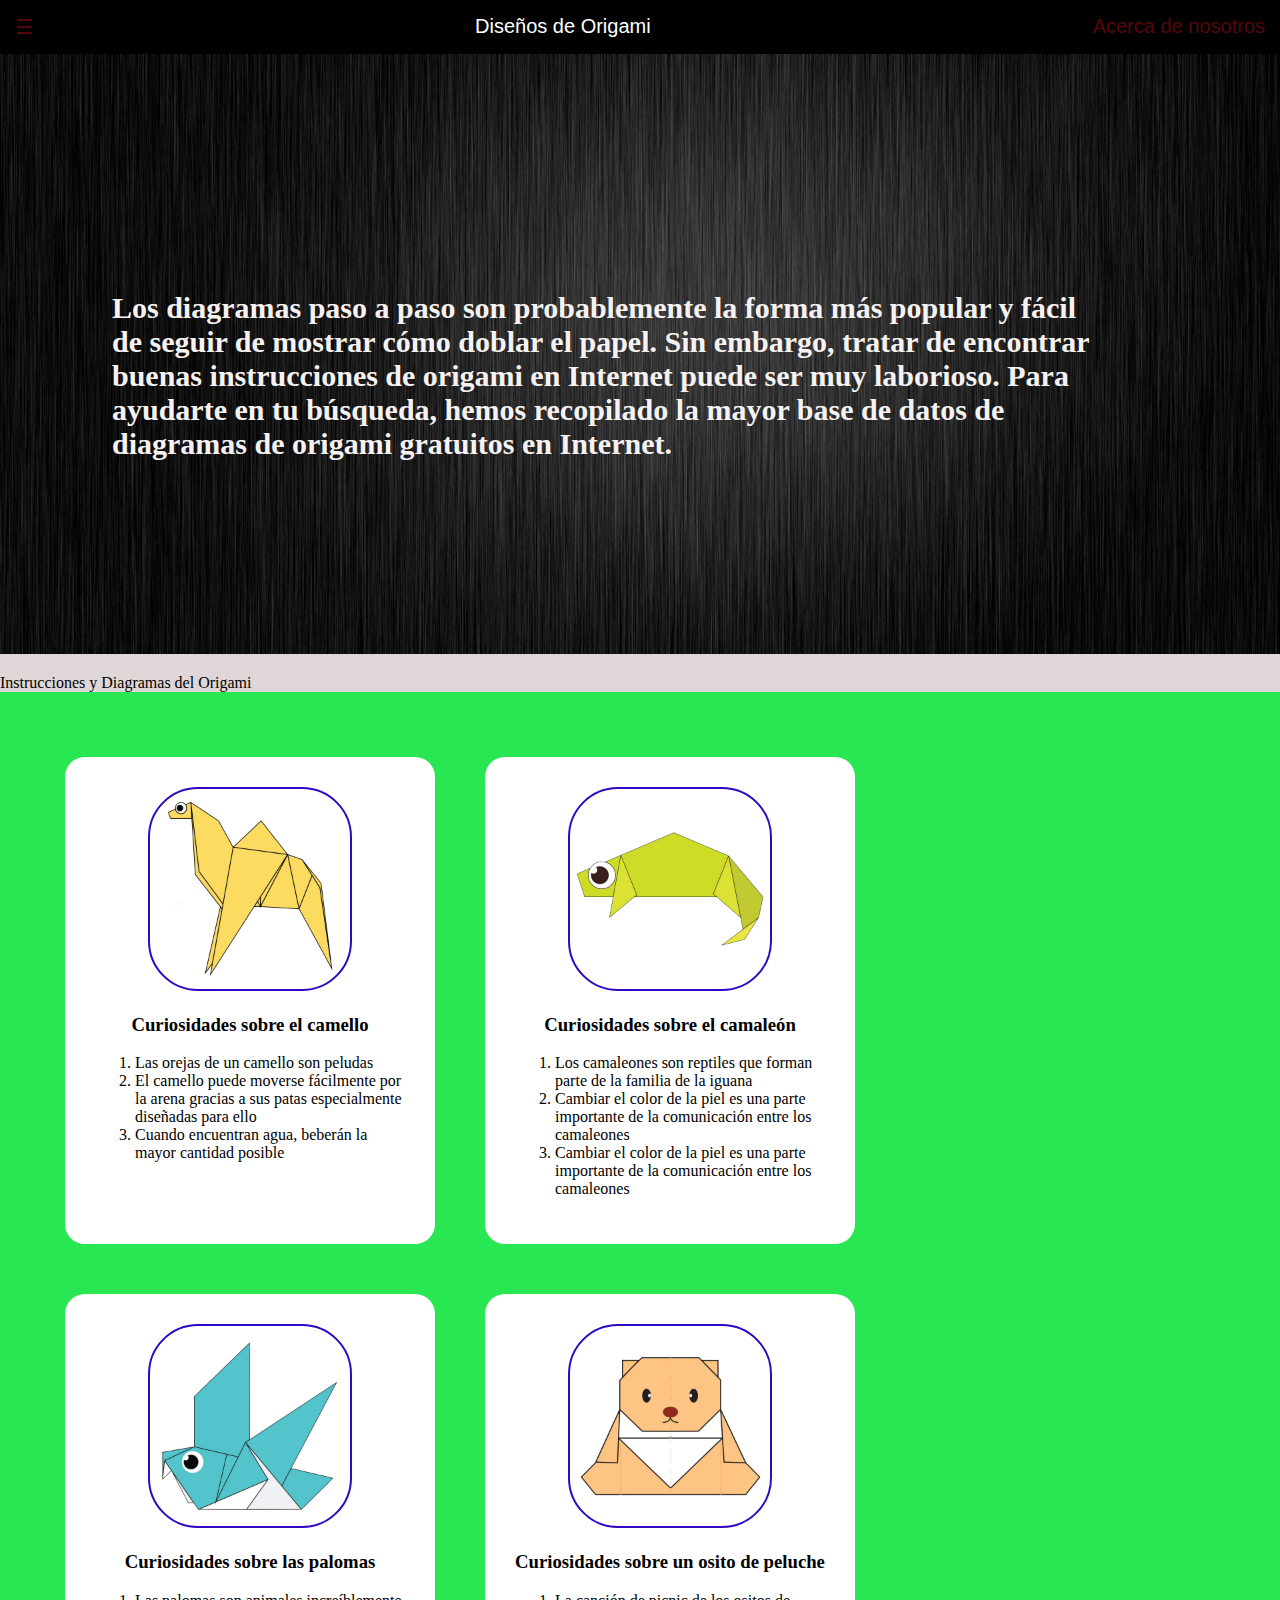
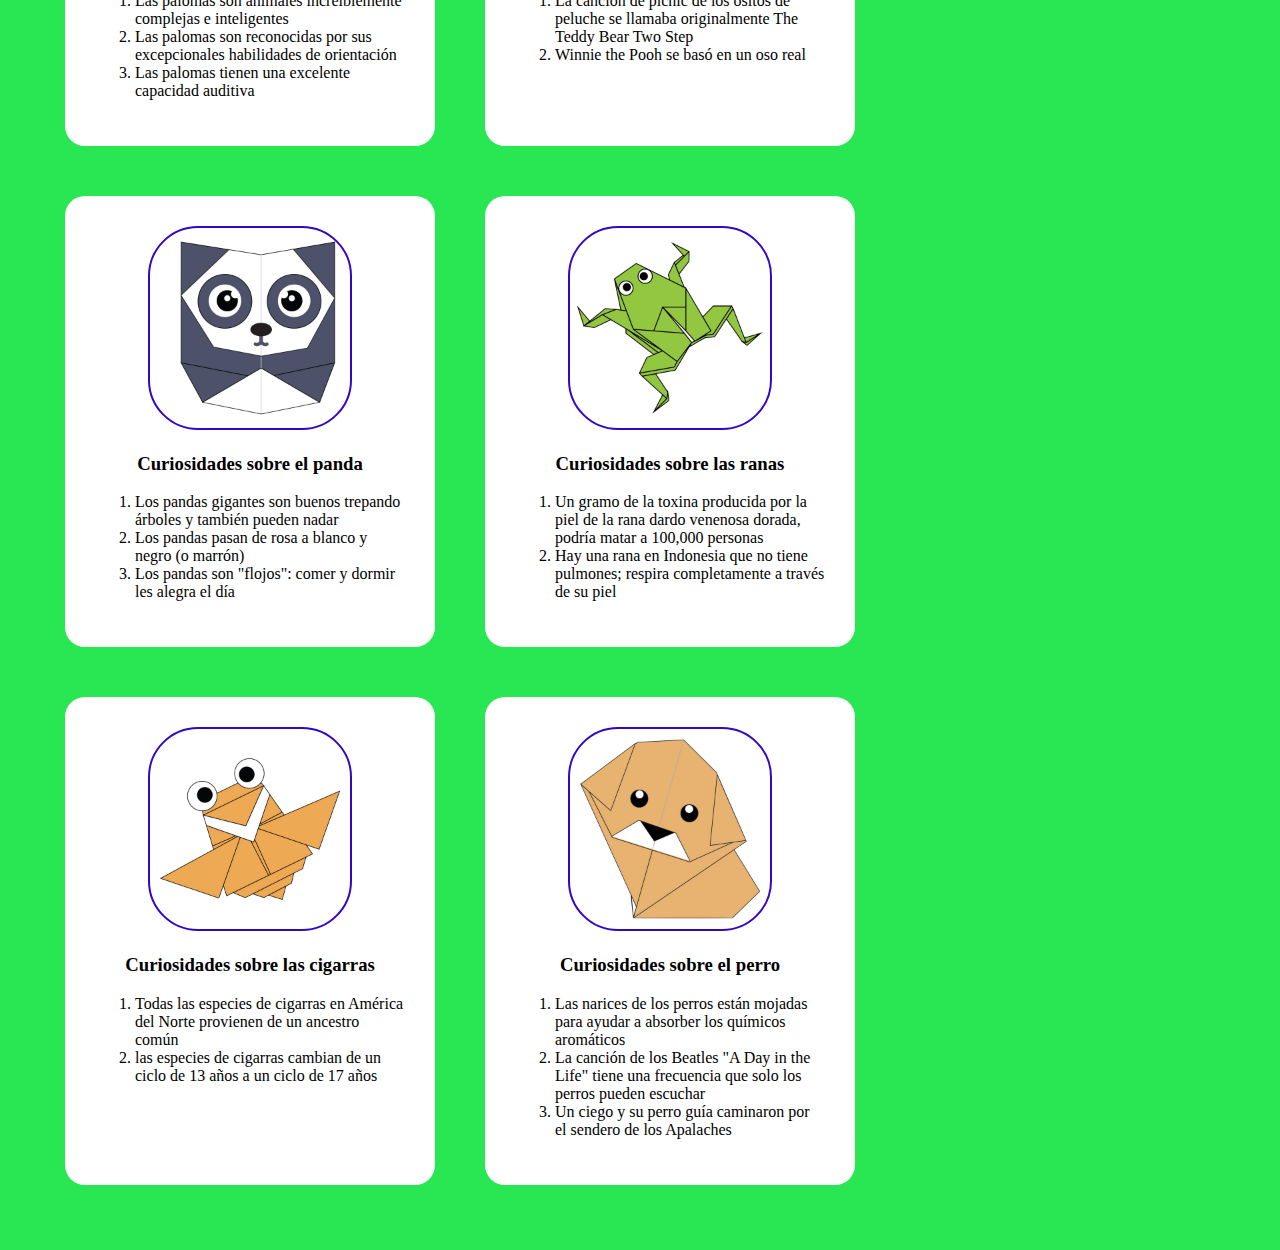
<file: index.html>
<!DOCTYPE html>
<html lang="en">
<head>
    <title>Diseños de Origami</title>
    <link rel="stylesheet" type="text/css" href="Style.css">
</head>
<body>
<div class="header">
    <div class="menu">
        <div ><a href ="#">☰</a></div>
        <div >Diseños de Origami</div>
        <div ><a href ="about.html">Acerca de nosotros</a></div>
    </div>
</div>
<div class ="bodyimg">
    <img src="images/main2.jpg" height="600px" width="100%">
    <p>
      Instrucciones y Diagramas del Origami  
    </p>
    <h3><br>
    Los diagramas paso a paso son probablemente la forma más popular y fácil de seguir de mostrar cómo doblar el papel.
    Sin embargo, tratar de encontrar buenas instrucciones de origami en Internet puede ser muy laborioso. Para ayudarte en tu búsqueda, hemos recopilado
    la mayor base de datos de diagramas de origami gratuitos en Internet.
    </h3>
</div>
<div class ="grid">
    <div class ="origami">
        <center>
        <a href ="http://origami.me/camel/"><img src="images/camel.png" width="200px" height="200px"></a>
        <h3>Curiosidades sobre el camello </h3>
        </center>
        <p>
            <ol>
                <li>Las orejas de un camello son peludas</li>
                <li>El camello puede moverse fácilmente por la arena gracias a sus patas especialmente diseñadas para ello</li>
                <li>Cuando encuentran agua, beberán la mayor cantidad posible</li>
            </ol>
        </p>
        </div>
    <div class="origami">
        <center>
        <a href="http://origami.me/chameleon/"><img src="images/chameleon.png" width="200px" height="200px"></a>
        <h3>Curiosidades sobre el camaleón </h3>
        </center>
        <p> 
            <ol>
                <li>Los camaleones son reptiles que forman parte de la familia de la iguana</li>
                <li>Cambiar el color de la piel es una parte importante de la comunicación entre los camaleones</li>
                <li>Cambiar el color de la piel es una parte importante de la comunicación entre los camaleones</li>
            </ol>
        </p>
        </div>
    <div class="origami">
        <center>
        <a href="http://origami.me/pigeon/"><img src="images/pigeon.png" width="200px" height="200px"></a>
        <h3>Curiosidades sobre las palomas </h3>
        </center>
        <p>
        <ol>
            <li>Las palomas son animales increíblemente complejas e inteligentes</li>
            <li>Las palomas son reconocidas por sus excepcionales habilidades de orientación</li>
            <li>Las palomas tienen una excelente capacidad auditiva</li>
        </ol>
        </p>
        </div>
    <div class="origami">
        <center>
        <a href="http://origami.me/teddy-bear/"><img src="images/teddy.png" width="200px" height="200px"></a>
        <h3>Curiosidades sobre un osito de peluche </h3>
        </center>
        <p>
        <ol>
            <li>La canción de picnic de los ositos de peluche se llamaba originalmente The Teddy Bear Two Step</li>
            <li>Winnie the Pooh se basó en un oso real</li>
            
        </ol>
        </p>
        </div>

    
    <div class="origami">
        <center>
            <a href="http://origami.me/panda/"><img src="images/panda.png" width="200px" height="200px"></a>
            <h3>Curiosidades sobre el panda </h3>
        </center>
        <p>
        <ol>
            <li>Los pandas gigantes son buenos trepando árboles y también pueden nadar</li>
            <li>Los pandas pasan de rosa a blanco y negro (o marrón)</li>
            <li>Los pandas son "flojos": comer y dormir les alegra el día</li>
        </ol>
        </p>
    </div>
    <div class="origami">
        <center>
            <a href ="http://origami.me/traditional-frog/"><img src="images/frog.png" width="200px" height="200px"></a>
            <h3>Curiosidades sobre las ranas</h3>
        </center>
        <p>
        <ol>
            <li>Un gramo de la toxina producida por la piel de la rana dardo venenosa dorada, podría matar a 100,000 personas</li>
            <li>Hay una rana en Indonesia que no tiene pulmones; respira completamente a través de su piel</li>
    
        </ol>
        </p>
    </div>
    <div class="origami">
        <center>
            <a href="http://origami.me/flying-cicada/"><img src="images/cicada.png" width="200px" height="200px"></a>
            <h3>Curiosidades sobre las cigarras</h3>
        </center>
        <p>
        <ol>
            <li>Todas las especies de cigarras en América del Norte provienen de un ancestro común </li>
            <li>las especies de cigarras cambian de un ciclo de 13 años a un ciclo de 17 años</li>
        </ol>
        </p>
    </div>
    <div class="origami">
        <center>
           <a href="http://origami.me/puppy/"><img src="images/dog.png" width="200px" height="200px"></a>
            <h3>Curiosidades sobre el perro</h3>
        </center>
        <p>
        <ol>
            <li>Las narices de los perros están mojadas para ayudar a absorber los químicos aromáticos</li>
            <li>La canción de los Beatles "A Day in the Life" tiene una frecuencia que solo los perros pueden escuchar</li>
            <li>Un ciego y su perro guía caminaron por el sendero de los Apalaches</li>
        </ol>
        </p>
    </div>
    

</div>
</body>
</html>
</file>
<file: Style.css>
.menu{
    display: flex;
    justify-content: space-between;
    background-color: #000000;
    padding: 15px;
    font-size: 20px;
    font-family: sans-serif;
    font-weight: 400;
    color: #ffffff;
}
.bodyimg{
    background-color:rgb(223, 215, 215);
    position:relative;
}
a {
    text-decoration: none;
}
.grid{
    display: flex;
    flex-wrap: wrap;
    margin:40px;
    font-family: sans-serif;
}
.grid img{
    border: 2px solid #3108c5;
    border-radius: 50px;
}
.origami{
    border-radius:20px;
    background-color: #ffffff;
    padding: 30px;
    margin: 25px;
    width: 310px;
    font-family: fantasy;
}
body{
    margin: 0px;
    background-color: #29e752;
}
a:link{
    color: #56070C;
}
a:visited{
    color:darkorange;
}
.origami:hover{
    transform:scale(1.2);
}
.bodyimg h3{
    color:#f7f2f2;
    font-family: fantasy;
    font-size: 30px;
    width: 1000px;
    position: absolute;
    top:40%;
    left:40%;
    transform: translate(-40%, -40%);
}
</file>
